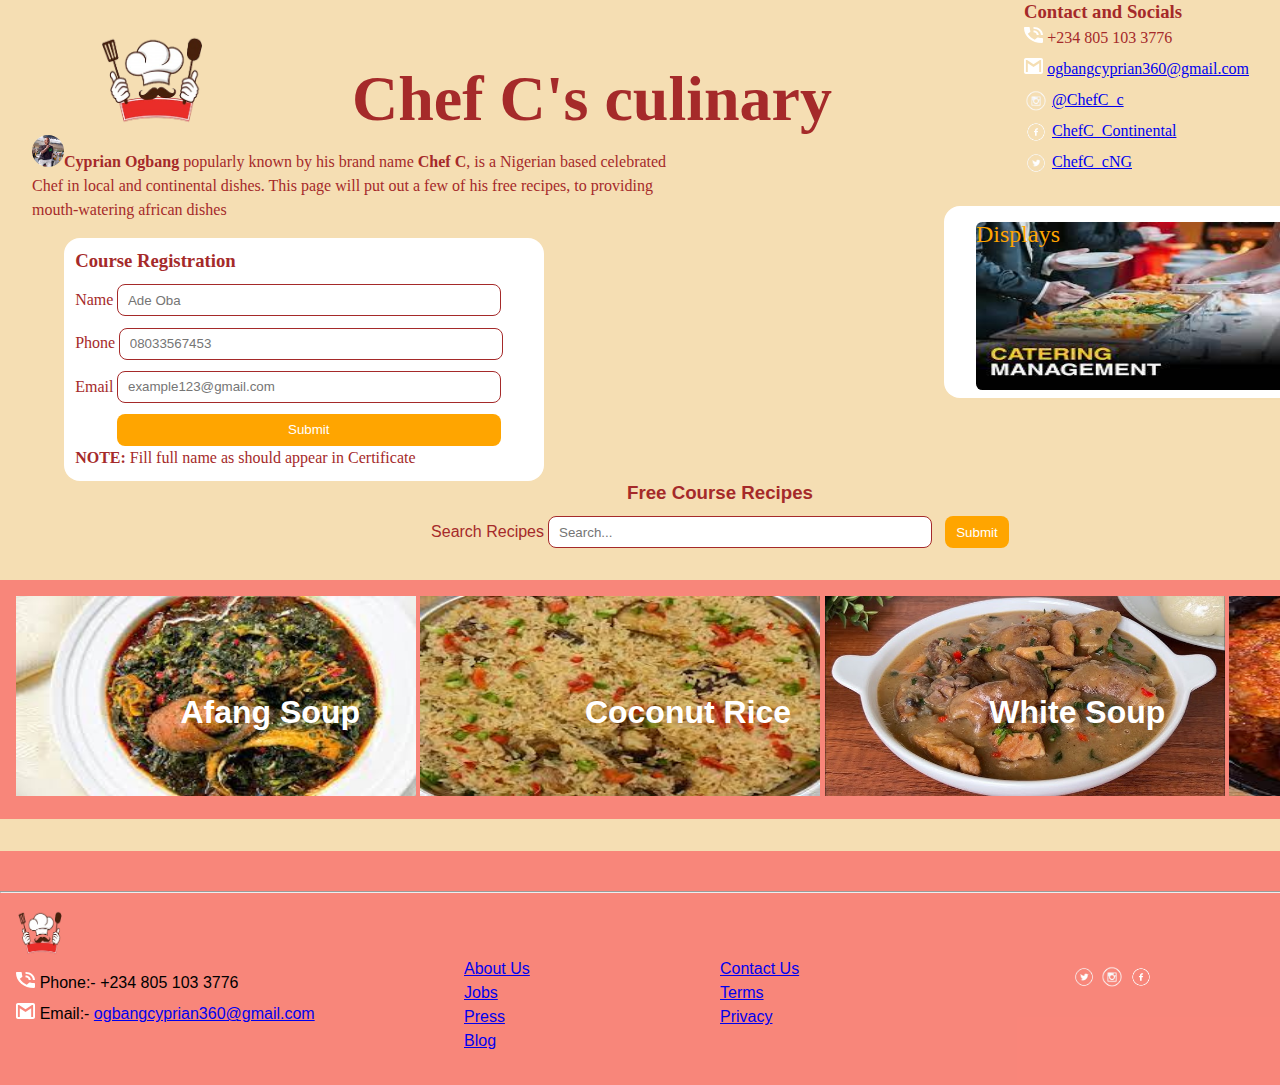
<file: index.html>
<!DOCTYPE html>
<html lang="en">
<head>
    <meta charset="UTF-8">
    <meta name="viewport" content="width=device-width, initial-scale=1.0">
    <title>Document</title>
    <link rel="stylesheet" href="./recipe.css">
    <link rel="icon" href="./images/favicon.ico">
</head>
<body>
    
<div class="top-container">
    <div class="left_side">
        <img src="./images/Logo-removebg-preview.png" alt="logo" class="logo" id="top_logo" >
        <h1 id="pgTitle">Chef C's culinary</h1>
        <p id="Chef_info" class="brown_txt"><span><img src="./images/Decadev Photo.jpg" alt="photo" id="chefIMG"></span><b>Cyprian Ogbang</b> popularly known 
        by his brand name <b>Chef C</b>, is a Nigerian based celebrated Chef in local and continental dishes. 
        This page will put out a few of his free recipes, to providing mouth-watering african dishes</p>

        <form id="Reg_point">
            <h3>Course Registration</h3>
            <p class="error">required input</p>
            <label for="name">Name</label>
            <input type="text" placeholder="Ade Oba" class="fill" id="name"> <br>
            <p class="error">required input</p>
            <label for="phone">Phone</label>
            <input type="tel" placeholder="08033567453" class="fill" id="phone" name="phone" pattern="[0-9]{11}"> <br>
            <p class="error">required input</p>
            <label for="email">Email</label>
            <input type="email" name="email" placeholder="example123@gmail.com" class="fill" id="mail"> <br>
            <button type="button" class="fill" id="BTN" onclick="reg()">Submit</button>
            <h1 id="success">Welcome on board....</h1>
            <p id="caution"><b>NOTE:</b> Fill full name as should appear in Certificate</p>
        </form>
    </div>

    <div class="right_side">
        <div class="contacts brown_txt">
            <h3 id="contact_head">Contact and Socials</h3>
            <p><img src="./images/icon-phone.svg" alt="icon" class="icons dials"> <a href="tel:+2348051033776" target="_blank"></a>+234 805 103 3776</p>
            <p><img src="./images/icon-email.svg" alt="icon" class="icons dials"> <a href="mailto:ogbangcyprian360@gmail.com" target="_blank">ogbangcyprian360@gmail.com</a></p>
            <p><img src="./images/image-removebg-preview (15).png" alt="icon" class="icons"> <a href="./dummySocials.html" target="_blank">@ChefC_c</a></p>
            <p><img src="./images/facebook_icon-removebg-preview.png" alt="icon" class="icons"> <a href="./dummySocials.html" target="_blank">ChefC_Continental</a></p>
            <p><img src="./images/image-removebg-preview (14).png" alt="icon" class="icons"> <a href="./dummySocials.html" target="_blank">ChefC_cNG</a></p>
        </div>

        <div class="Img_Box">
        <div class="slide_box">
            <div class="slides">
                <img src="./images/TrainingIMG_5.jpg" alt="Photo" class="slideIMG">
                <span class="desc">Displays</span>
            </div>
            <div class="slides">
                <img src="./images/TrainingIMG_1.jpg" alt="Photo" class="slideIMG">
                <span class="desc">Dish Prep</span>
            </div>
            <div class="slides">
                <img src="./images/TrainingIMG_2.jpg" alt="Photo" class="slideIMG">
                <span class="desc">Class Instructions</span>
            </div>
            <div class="slides">
                <img src="./images/TrainingIMG_3.jpg" alt="Photo" class="slideIMG">
                <span class="desc">Check out Finishes</span>
            </div>
            <div class="slides">
                <img src="./images/TrainingIMG_4.jpg" alt="Photo" class="slideIMG">
                <span class="desc">Our Fine Students</span>
            </div>
        </div>
        </div>
    </div>
</div>
<div class="bottom-ctner">
    <div class="Page_base">
        <h3 class="brown_txt">Free Course Recipes</h3>
        <form action="">
        <p class="error" id="SRerror">Unavailable recipe</p>
        <label for="PSearch" class="brown_txt">Search Recipes</label>
        <input type="search" name="PSearch" placeholder="Search..." class="fill" id="searching">
        <button type="button" class="fill" id="BTN2" onclick="search()">Submit</button>
        </form>
        <div class="recipes">
            <a href="" id="Dish1" onclick="aDish()"><img src="./images/Afang Soup.jpg" alt="" width="400" height="200"></a>
            <span class="labels">Afang Soup</span>
            <a href="" id="Dish2" onclick="bDish()"><img src="./images/coconut rice.jpg" alt="" width="400" height="200"></a>
            <span class="labels">Coconut Rice</span>
            <a href="" id="Dish3" onclick="cDish()"><img src="./images/white soup.jpg" alt="" width="400" height="200"></a>
            <span class="labels">White Soup</span>
            <a href="" id="Dish4" onclick="dDish()"><img src="./images/chicken stew.jpg" alt="" width="400" height="200"></a>
            <span class="labels">Chicken Stew</span>
            <a href="" id="Dish5" onclick="eDish()"><img src="./images/coleslaw.jpg" alt="" width="400" height="200"></a>
            <span class="labels">Coleslaw Salad</span>
        </div>
    </div>
</div>
<div class="recipe_PG"> <!--This is the general container for all recipes. to be displayed block-->
    <div class="uniq_Recipe" id="afang_dish"> <!--contains everything about afang-->
        <div class="detail_box">
                <img src="./images/Afang Soup.jpg" alt="Afang Soup" class="recipeIMG">
                <h1 class="recipe_header">Afang Soup</h1>
                <p>One of the special dishes from the southern part of Nigeria. Afang soup is a special delicacy 
                    of the ibibio people of Akwa Ibom state. A wild leaf, but very rich and taste and nutrient.
                </p>
            <div class="ingredients">
                <h2 class="ingr_header">Ingrediants</h2>
                <ul>
                    <li>15 cups Sliced fresh waterleaves</li>
                    <li>1/2 cup of ground crayfish</li>
                    <li>3 cups Ground fresh Ukazi leaves</li>
                    <li>3 cubes of knorr (sweetener)</li>
                    <li>1 stockfish head (medium size)</li>
                    <li>2 medium-sized dried or roasted fish</li>
                    <li>1.5 cups of palm oil</li>
                    <li>1 cup of Periwinkles (optional)</li>
                    <li>Snails (optional)</li>
                    <li>Salt and Pepper to taste</li>
                    <li>6 Red fresh pepper</li>
                    <li>2 KG Assorted meat</li>
                </ul>
            </div>
            <div class="instructions">
                <h2 class="Inst_header">Instructions</h2>
                <ol>
                    <li>Grind the ukazi leaves, it acts as the thickener for this soup.</li>
                    <li>Season the meat with a half cup of sliced onions, salt, two seasoning cubes and other spice of choice</li>
                    <li>Slice the water leaves and set aside in a sieve so excess water will drain away.</li>
                    <li>Wash the stockfish, dried fish and add them to the cooking meat, let them cook till they are soft and the pot is almost dry.</li>
                    <li>Add the palm oil, crayfish and stir all together. Add one seasoning cube, ground pepper, snails and salt to taste, allow cooking for 3-5 minutes.</li>
                    <li>Add the water-leaves; allow to simmer for 6 minutes while you stir continuously.</li>
                    <li>Add the ground ukazi leaves. Stir all together, cover the pot and allow another 5 minutes, stirring every 2 minutes.</li>
                    <li>and you are done with a delicious afang soup.</li>
                    <li>Serve with eba, fufu or pounded yam</li>
                </ol>
            </div>
        </div>
    </div>
    <div class="uniq_Recipe" id="coconutRice_dish"> <!--contains everything about Coconut Rice-->
        <div class="detail_box">
                <img src="./images/coconut rice.jpg" alt="Coconut Rice" class="recipeIMG">
                <h1 class="recipe_header">Coconut Rice</h1>
                <p>Coconut rice is delicious and beneficial to your health.
                    So much has been said about coconut and all of its health benefits, when you find a way to combine together with rice 
                    tomatoes and several other ingredients, what you get is a huge chunk of deliciousness.
                </p>
            <div class="ingredients">
                <h2 class="ingr_header">Ingrediants</h2>
                <ul>
                    <li>1 Big Coconut.</li>
                    <li>3 cups of rice</li>
                    <li>Fresh ground tomatoes 500ml</li>
                    <li>2 kg Chicken</li>
                    <li>1 cups of onions</li>
                    <li>3 seasoning cubes</li>
                    <li>Half teaspoon chicken spice</li>
                    <li>150 ml Vegetable oil</li>
                    <li>Salt to taste</li>
                    <li>Pepper to taste</li>
                </ul>
            </div>
            <div class="instructions">
                <h2 class="Inst_header">Instructions</h2>
                <ol>
                    <li>Grate the coconut, add two cups of water and squeeze out the coconut milk. You don't want the coconut water, you can 
                        drink that one. We need the coconut milk.</li>
                    <li>Parboil 3 cups of rice, wash and set aside.</li>
                    <li>Grind the tomatoes, you need 500ml, combine with 4 small pepper (scotch bonnet), blend into a paste.</li>
                    <li>Precook the chicken, season with a half cup of sliced onions, a teaspoon of salt, half teaspoon of chicken spice, 2 
                        seasoning cubes. Add a cup of water and cook the chicken till it becomes chewable.</li>
                    <li>Set the boiled chicken aside, with the stock.</li>
                    <li>Set a clean pot on heat, add vegetable oil (150ml), allow to heat for 90 seconds before adding the ground 
                        tomatoes/peppers. fry for 10-15 minutes, stirring now and then.</li>
                    <li>Once fried add the cooked chicken and stock, the coconut milk, a cup of water, a seasoning cube, salt to taste.</li>
                    <li>Allow to boil, then add the rice, remaining half cup of onions, cover your pot and cook for 20-30 minutes. 
                        You can add water occasionally.</li>
                    <li>Serve your coconut rice and chicken once it is soft enough for you.</li>
                </ol>
            </div>
        </div>
    </div>
    <div class="uniq_Recipe" id="whiteSoup_dish"> <!--contains everything about White Soup-->
        <div class="detail_box">
                <img src="./images/white soup.jpg" alt="White Soup" class="recipeIMG">
                <h1 class="recipe_header">White Soup</h1>
                <p>Nsala soup, also know as white soup is a popular soup in Igboland. Igbo is a popular Nigerian ethnic group. 
                    This soups is also loved by the Efiks and Ijaws in South-South Nigeria.
                </p>
            <div class="ingredients">
                <h2 class="ingr_header">Ingrediants</h2>
                <ul>
                    <li>1 KG Pounded Yam</li>
                    <li>1 cup crayfish</li>
                    <li>3 seasoning cubes</li>
                    <li>1 teaspoon Uziza seeds</li>
                    <li>1 cup sliced uziza leaves</li>
                    <li>200 g Dried fish</li>
                    <li>8 Giant Snails Optional</li>
                    <li>1.3 KG Chicken</li>
                    <li>Small dawadawa</li>
                    <li>Sliced utazi leaves</li>
                    <li>Salt to taste.</li>
                    <li>2 scotch bonnet peppers</li>
                </ul>
            </div>
            <div class="instructions">
                <h2 class="Inst_header">Instructions</h2>
                <ol>
                    <li>Peel and boil some yam, then pound and set aside. You need about 1KG of pounded yam.</li>
                    <li>Combine crayfish, uziza seeds, dawadawa and blend to a powder.</li>
                    <li>Prepare all the other ingredients (slice the leaves, wash the snails using lime or orange juice)</li>
                    <li>Season the chicken with 2 stock/seasoning cubes, teaspoon each of ginger and garlic, teaspoon of salt and allow to 
                        boil then add the washed fish.</li>
                    <li>Add about 3 cups of water.</li>
                    <li>Bring to boil, you want the meat and fish soft and easy to chew. Then add the crayfish, uziza seed blend. 
                        The pepper should be followed after tasting.</li>
                    <li>You can taste your soup. You can add an extra seasoning cube or more salt to taste</li>
                    <li>Introduce the pounded yam in small portions.</li>
                    <li>Let it dissolve and thicken. Then the leaves should come in.</li>
                    <li>Let it simmer on low heat for few minutes and you are done.</li>
                </ol>
            </div>
        </div>
    </div>
    <div class="uniq_Recipe" id="chickenStew_dish"> <!--contains everything about Chicken stew-->
        <div class="detail_box">
                <img src="./images/chicken stew.jpg" alt="Chicken Stew" class="recipeIMG">
                <h1 class="recipe_header">Chicken Stew</h1>
                <p>The Nigerian Chicken stew is a thick, hearty stew made with bell pepper, tomatoes onions, aromatics, and seasonings.</p>
            <div class="ingredients">
                <h2 class="ingr_header">Ingrediants</h2>
                <ul>
                    <li>3 Red Bell Peppers Tatashe</li>
                    <li>4 Tomatoes Medium size</li>
                    <li>2 Habanero pepper Scotch bonnet – Ata rodo</li>
                    <li>1 medium onion</li>
                    <li>5 Cloves Garlic</li>
                    <li>1 Inch Ginger Root</li>
                    <li>8 Chicken drumsticks</li>
                    <li>1 tsp Thyme</li>
                    <li>1 tsp Paprika</li>
                    <li>1 tsp curry powder</li>
                    <li>Salt and pepper to taste</li>
                    <li>½ Cup Vegetable oil</li>
                    <li>2 tbsp. onion diced</li>
                    <li>1 medium onion diced</li>
                    <li>1½- 2 Cups Chicken Stock</li>
                    <li>1 Tsp Curry Powder</li>
                    <li>1 Tsp Rosemary</li>
                    <li>1 tsp Paprika</li>
                    <li>2 bay leaves</li>
                    <li>2 Tsp chicken bouillon powder or 2 Chicken cubes</li>
                </ul>
            </div>
            <div class="instructions">
                <h2 class="Inst_header">Instructions</h2>
                <ol>
                    <li>Slice the tomatoes, peppers, and onions into two halves and place them in a sheet pan alongside the garlic cloves. 
                        Brush generously with oil and place in a 425F preheated oven and roast for 30 minutes or till slightly charred. 
                        Blend everything with the ginger root and set aside.</li>
                    <li>Season the chicken with paprika, thyme, curry powder, salt, and pepper. Set aside.</li>
                    <li>In a large skillet, heat oil over medium heat, add 2 tbsp from the diced onions, and cook till the oil becomes fragrant.</li>
                    <li>Add the chicken legs and fry until they become well browned on both sides—about 10 minutes on each side. 
                        Remove from pan and set aside.</li>
                    <li>Add the remaining diced onions inside the same pan where the chicken was fried. Cook till the onions become translucent. 
                        Add the blended sauce and bay leaves and cook for 5 to 10 minutes.</li>
                    <li>Add the chicken broth, paprika, curry powder, rosemary, bouillon powder, black pepper, and salt to taste.</li>
                    <li>Gently put the fried chicken in the sauce and leave to simmer until the chicken becomes tender about 20 minutes – a little more or less 
                        depending on how big your chicken is.</li>
                    <li>Stir occasionally to prevent burning and adjust the thickness of stew with water or stock if necessary.</li>
                    <li>Serve over white rice, pasta, couscous, or eat with freshly baked bread.</li>
                </ol>
            </div>
        </div>
    </div>
    <div class="uniq_Recipe" id="coleslaw_dish"> <!--contains everything about coleslaw-->
        <div class="detail_box">
                <img src="./images/coleslaw.jpg" alt="Coleslaw" class="recipeIMG">
                <h1 class="recipe_header">Coleslaw</h1>
                <p>Coleslaw, also known as cole slaw, or simply as slaw, is a side dish consisting primarily of finely shredded raw cabbage 
                    with a salad dressing or condiment, commonly either vinaigrette or mayonnaise.
                </p>
            <div class="ingredients">
                <h2 class="ingr_header">Ingrediants</h2>
                <ul>
                    <li>Scant 3/4 cup mayo or Vegan Mayo</li>
                    <li>2 tablespoons apple cider vinegar</li>
                    <li>1 tablespoon Dijon mustard</li>
                    <li>1 tablespoon pure maple syrup</li>
                    <li>¾ teaspoon celery seeds</li>
                    <li>¼ teaspoon sea salt</li>
                    <li>Freshly ground black pepper</li>
                    <li>6 cups shredded green cabbage</li>
                    <li>2 cups shredded red cabbage</li>
                    <li>2 medium carrots, sliced into thin peels</li>
                    <li>3 scallions, chopped</li>
                </ul>
            </div>
            <div class="instructions">
                <h2 class="Inst_header">Instructions</h2>
                <ol>
                    <li>Make the coleslaw dressing. In a medium bowl, whisk together the mayo, apple cider vinegar, mustard, maple syrup, 
                        celery seeds, salt, and several grinds of fresh pepper.</li>
                    <li>Make the coleslaw. In a large bowl, toss together the cabbage, carrots, and scallions. 
                        Pour the dressing over the top and toss to coat. Season to taste with more salt and pepper, as desired.</li>
                </ol>
            </div>
        </div>
    </div>
    <br>
    <hr>
    <footer class="footNote">
        <div class="info">
            <ul class="list">
                <li><img src="./images/Logo-removebg-preview.png" alt="logo" class="logo" ></li>
                <li><p class="message"><img src="./images/icon-phone.svg" alt="icon" class="icons dials"> Phone:- <a href="tel:+2348051033776" target="_blank"></a>+234 805 103 3776</p></li>
                <li><p class="message"><img src="./images/icon-email.svg" alt="icon" class="icons dials"> Email:- <a href="mailto:ogbangcyprian360@gmail.com" target="_blank">ogbangcyprian360@gmail.com</a></p></li>
            </ul>
        </div>
        <div class="info">
            <ul class="list padded_list pad1">
                <li><a href="./dummyAbout.html" target="_blank">About Us</a></li>
                <li><a href="./dummyAbout.html" target="_blank">Jobs</a></li>
                <li><a href="./dummyAbout.html" target="_blank">Press</a></li>
                <li><a href="./dummyAbout.html" target="_blank">Blog</a></li>
            </ul>
        </div>
        <div class="info">
            <ul class="list padded_list">
                <li><a href="./dummyAbout.html" target="_blank">Contact Us</a></li>
                <li><a href="./dummyAbout.html" target="_blank">Terms</a></li>
                <li><a href="./dummyAbout.html" target="_blank">Privacy</a></li>
            </ul>
        </div>
        <div class="info padded_list">
            <a href="./dummySocials.html" target="_blank"><img src="./images/image-removebg-preview (14).png" alt="icon" class="icons"></a>
            <a href="./dummySocials.html" target="_blank"><img src="./images/image-removebg-preview (15).png" alt="icon" class="icons"></a>
            <a href="./dummySocials.html" target="_blank"><img src="./images/facebook_icon-removebg-preview.png" alt="icon" class="icons"></a>
        </div>
    </footer>
</div>
<script src="./recipe.js"></script>
</body>
</html>
</file>
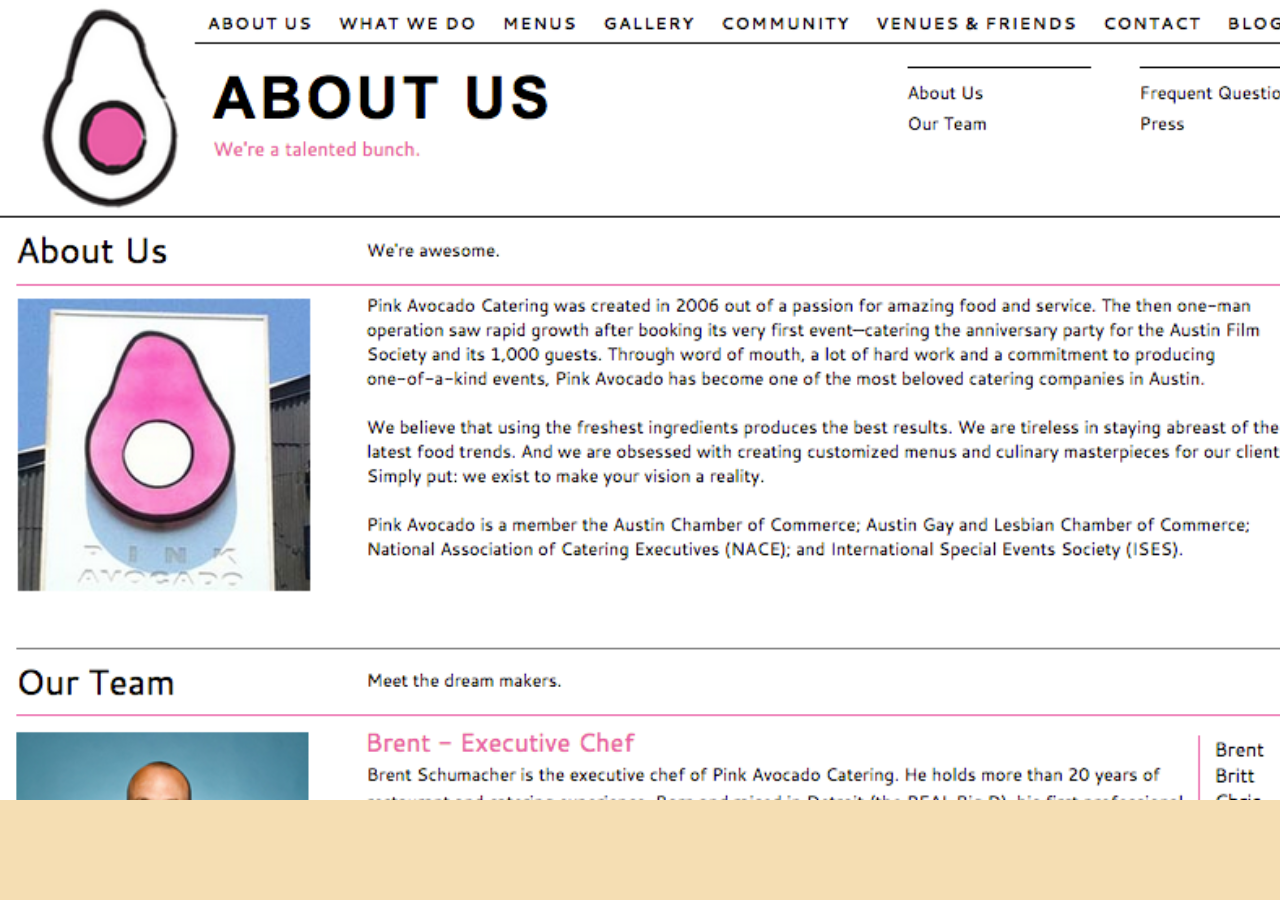
<file: dummyAbout.html>
<!DOCTYPE html>
<html lang="en">
<head>
    <meta charset="UTF-8">
    <meta name="viewport" content="width=device-width, initial-scale=1.0">
    <title>Document</title>
    <link rel="stylesheet" href="./recipe.css">
    <link rel="icon" href="./images/favicon.ico">
</head>
<body>
    <div class="dummy_about">

    </div>
</body>
</html>
</file>
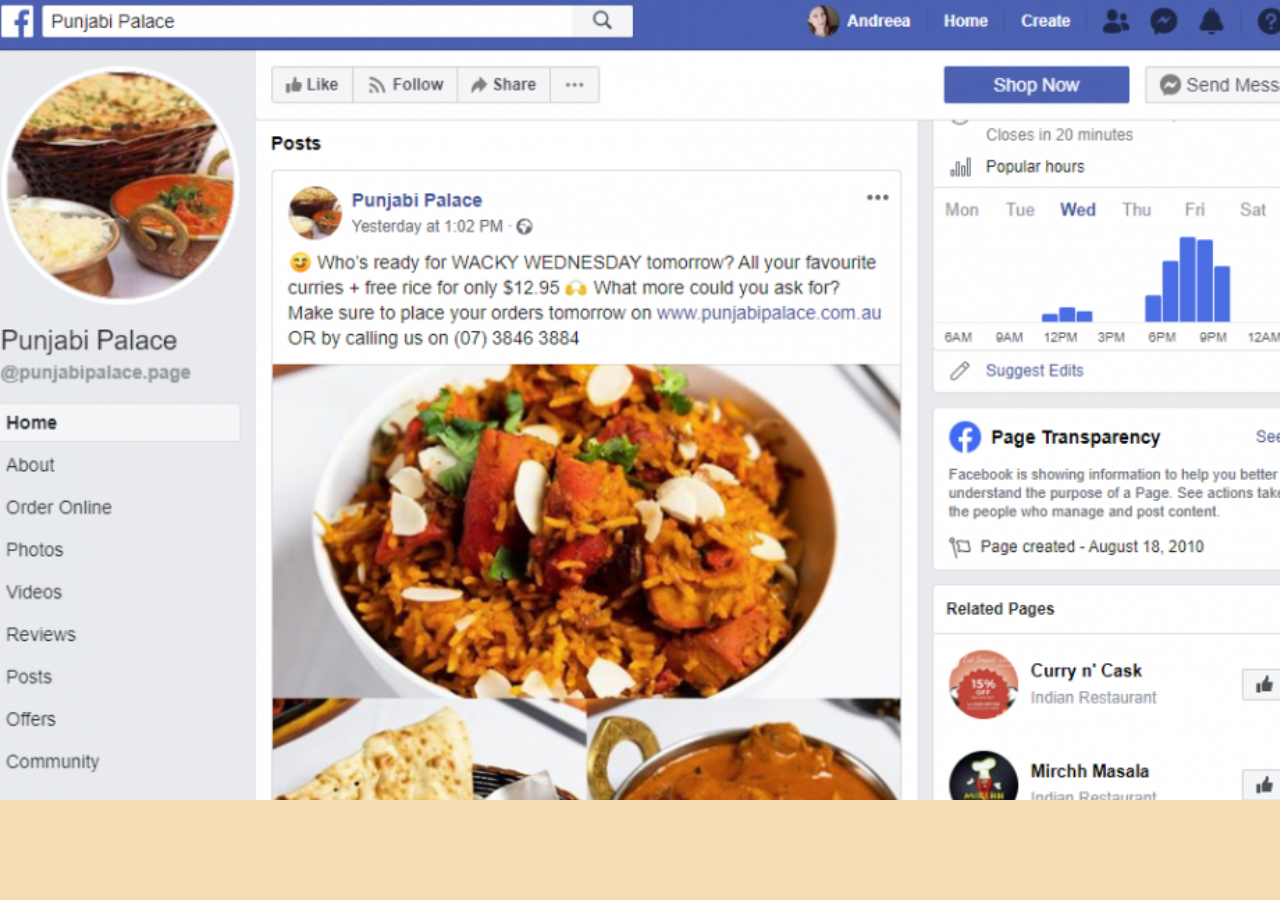
<file: dummySocials.html>
<!DOCTYPE html>
<html lang="en">
<head>
    <meta charset="UTF-8">
    <meta name="viewport" content="width=device-width, initial-scale=1.0">
    <title>Document</title>
    <link rel="stylesheet" href="./recipe.css">
    <link rel="icon" href="./images/favicon.ico">
</head>
<body>
    <div class="Dummy_Socials">

    </div>
</body>
</html>
</file>
<file: recipe.css>
* {
    margin: 0;
    padding: 0;
    box-sizing: border-box;
}

body {
    line-height: 1.5rem;
    background: wheat;
    width: 1440px;
}

#pgTitle {
    text-align: right;
    width: 50rem;
    margin-top: -1rem;
    margin-bottom: 1.5rem;
    font-size: 4rem;
    color: brown;
}

.top-container {
    display: flex;
    gap: 2rem;
    margin: 2rem 2rem 0rem 2rem;
}

.brown_txt {
    color: brown;
}

#chefIMG {
    width: 2rem;
    height: 2rem;
    border-radius: 50%;
}

.left_side {
    width: 40rem;
}

#Reg_point {
    width: 30rem;
    margin: 1rem 0rem 0rem 2rem;
    background: white;
    border-radius: 1rem;
    padding: 0.7rem;
    color: brown;
}

.error {
    margin-left: 14rem;
    margin-bottom: -0.7rem;
    color: red;
    display: none;
}

.fill {
    width: 24rem;
    height: 2rem;
    padding: 0.6rem;
    margin-top: 0.7rem;
    border-radius: 0.5rem;
    border: 1px solid brown;
}

#BTN {
    background: orange;
    color: white;
    text-align: center;
    margin-left: 2.6rem;
    border: orange;
    padding: 0;
    cursor: pointer;
}

#success {
    background: green;
    color: white;
    padding: 1rem;
    text-align: center;
    border-radius: 0.5rem;
    margin-top: 1rem;
    display: none;
}

#BTN:hover {
    color: brown;
    background-color: white;
    border: 1px solid orange;
}

.right_side {
    margin-left: 15rem;
    width: 25rem;
}

.contacts {
    margin-top: -2rem;
    margin-left: 5rem;
    cursor: pointer;
}

#contact_head {
    margin-bottom: -0.3rem;
}

.Img_Box {
    position: relative;
    overflow: hidden;
    height: 12rem;
    background: white;
    border-radius: 1rem;
    padding: 1rem;
    margin-top: 2rem;
}

.slides {
    /* float: left; */
    height: 10.5rem;
    width: 20rem;
    margin-left: 1rem;
}

.slideIMG {
    width: 20rem;
    height: 10.5rem;
    border-radius: 0.4rem;
}

.slide_box {
    display: flex;
    width: calc(20rem * 5);
    animation: slides 10s ease infinite;
}

@keyframes slides {
    20% {
        margin-left: 0rem;
    }

    40% {
        margin-left: calc(-20rem * 1);
    }

    60% {
        margin-left: calc(-20rem * 2);
    }

    80% {
        margin-left: calc(-20rem * 3);
    }

    100% {
        margin-left: calc(-20rem * 4);
    }
}

.desc {
    position: absolute;
    color: orange;
    text-align: center;
    margin-left: -20rem;
    font-size: 1.5rem;
}

.bottom-ctner {
    display: flex;
    justify-content: center;
    text-align: center;
    font-family:'Franklin Gothic Medium', 'Arial Narrow', Arial, sans-serif;
}

#BTN2 {
    background: orange;
    color: white;
    text-align: center;
    margin-left: 0.5rem;
    border: orange;
    padding: 0;
    width: 4rem;
    cursor: pointer;
}

#BTN2:hover {
    color: brown;
    background-color: white;
    border: orange;
}

.recipes {
    width: 90em;
    background: rgba(250, 101, 101, 0.726);
    overflow: auto;
    white-space: nowrap;
    padding: 1rem;
    margin-top: 2rem;
    margin-bottom: 2rem;
    position: relative;
    text-align: center;
}

.labels {
    position: absolute;
    color: white;
    top: 50%;
    margin-left: -15rem;
    font-size: 2rem;
    font-weight: 900;
}

/* #afangSoup, #coconutRice, #whiteSoup, #chickenStew, #coleslaw {
    width: 25rem;
    height: 12rem;
} */

.recipe_PG {
    background: rgba(250, 101, 101, 0.726);
    width: 100%;
    padding-top: 1rem;
    padding-bottom: 1rem;
}

.uniq_Recipe {
    background: white;
    border-radius: 0.5rem;
    width: 40rem;
    margin: auto;
    margin-top: 1rem;
    padding: 2rem;
}

#afang_dish, #coconutRice_dish, #whiteSoup_dish, #chickenStew_dish, #coleslaw_dish {
    display: none;
}

.recipeIMG {
    width: 36rem;
    height: 17rem;
    border-radius: 0.5rem;
}

.recipe_header, .ingr_header, .Inst_header {
    margin-top: 1.5rem;
    margin-bottom: 0.5rem;
}

.ingredients {
    background: rgba(250, 101, 101, 0.726);
    border-radius: 0.5rem;
    margin: 1rem 0.5rem 0rem 0.5rem;
    padding: 0.1rem 0rem 0.5rem 2rem;
}

.icons {
    width: 1.5rem;
    height: 2rem;
    padding-top: 0.5rem;
    margin-bottom: -0.5rem;
}

.dials {
    width: 1.2rem;
    height: 1.5rem;
    padding-top: 0.5rem;
    margin-bottom: 0rem;
}

.logo {
    width: 3rem;
    height: 3rem;
}

#top_logo {
    width: 7rem;
    height: 6rem;
    margin-left: 4rem;
    margin-bottom: -2rem;
}

.footNote {
    padding: 1rem;
    display: grid;
    grid-template-columns: 1fr 1fr 1fr 1fr;
    font-family:'Franklin Gothic Medium', 'Arial Narrow', Arial, sans-serif;
}

.list {
    list-style: none;
    cursor: pointer;
}

.padded_list {
    margin-top: 3rem;
}

.pad1 {
    margin-left: 6rem;
}

.Dummy_Socials {
    background: url(./images/dummyIMG.png);
    background-repeat: no-repeat;
    background-size: cover;
    height: 50rem;
    width: 84.3rem;
}

.dummy_about {
    background: url(./images/dummyAboutIMG.png);
    background-repeat: no-repeat;
    background-size: cover;
    height: 50rem;
    width: 84.3rem;
}

@media screen and (max-width:375px) {
    body {
        max-width: 375px;
    }

    #pgTitle {
        width: 12rem;
        font-size: 2rem;
        text-align: center;
        margin-left: 5rem;
    }

    #chefIMG {
        width: 1rem;
        height: 1rem;
        padding-top: 0.1rem;
    }

    #top_logo {
        width: 4rem;
        height: 3rem;
        margin-left: 0rem;
    }

    .top-container {
        display: grid;
        grid-template-columns: 1fr;
        margin: 2rem 1rem 0rem 1rem;
        gap: 1rem;
    }

    #Reg_point {
        width: 22rem;
        margin: 1rem 0rem 0rem 0rem;
    }
    .error {
        margin-left: 10rem;
    }
    
    .fill {
        width: 15rem;
    }
    
    #BTN {
        margin-left: 2.8rem;
    }

    .contacts {
        display: none;
    }

    .right_side {
        margin-left: 0rem;
        width: 22rem;
    }

    
    .Img_Box {
        margin-top: 0rem;
    }
    
    .slides {
        width: 19rem;
    }
    
    .slideIMG {
        width: 19rem;
        height: 10.5rem;
    }
    
    .slide_box {
        display: flex;
        width: calc(19rem * 5);
    }

    .desc {
        margin-left: -19rem;
    }

    .bottom-ctner {
        margin-top: 2rem;
        display: grid;
        grid-template-columns: 1fr;
    }
    
    #BTN2 {
        margin-left: 0.5rem;
    }

    .recipes {
        width: 23.5rem;
    }
    
    .labels {
        margin-left: -18rem;
    }

    .icons {
        width: 0.6rem;
        height: 1.2rem;
    }

    .list {
        font-size: 0.7rem;
    }

    .padded_list {
        margin-top: 3.6rem;
        margin-left: 1.2rem;
    }

    .pad1 {
        margin-left: 1.2rem;
    }

    .recipeIMG {
        width: 18rem;
        height: 10rem;
    }
    
    .ingredients {
        margin: 1rem 0rem 0rem 0rem;
    }

    .uniq_Recipe {
        width: 22rem;
    }

    #Chef_info {
        width: 22rem;
        text-align: center;
    }

    .Dummy_Socials {
        width: 23rem;
    }
    
    .dummy_about {
        width: 23rem;
    }
}
</file>
